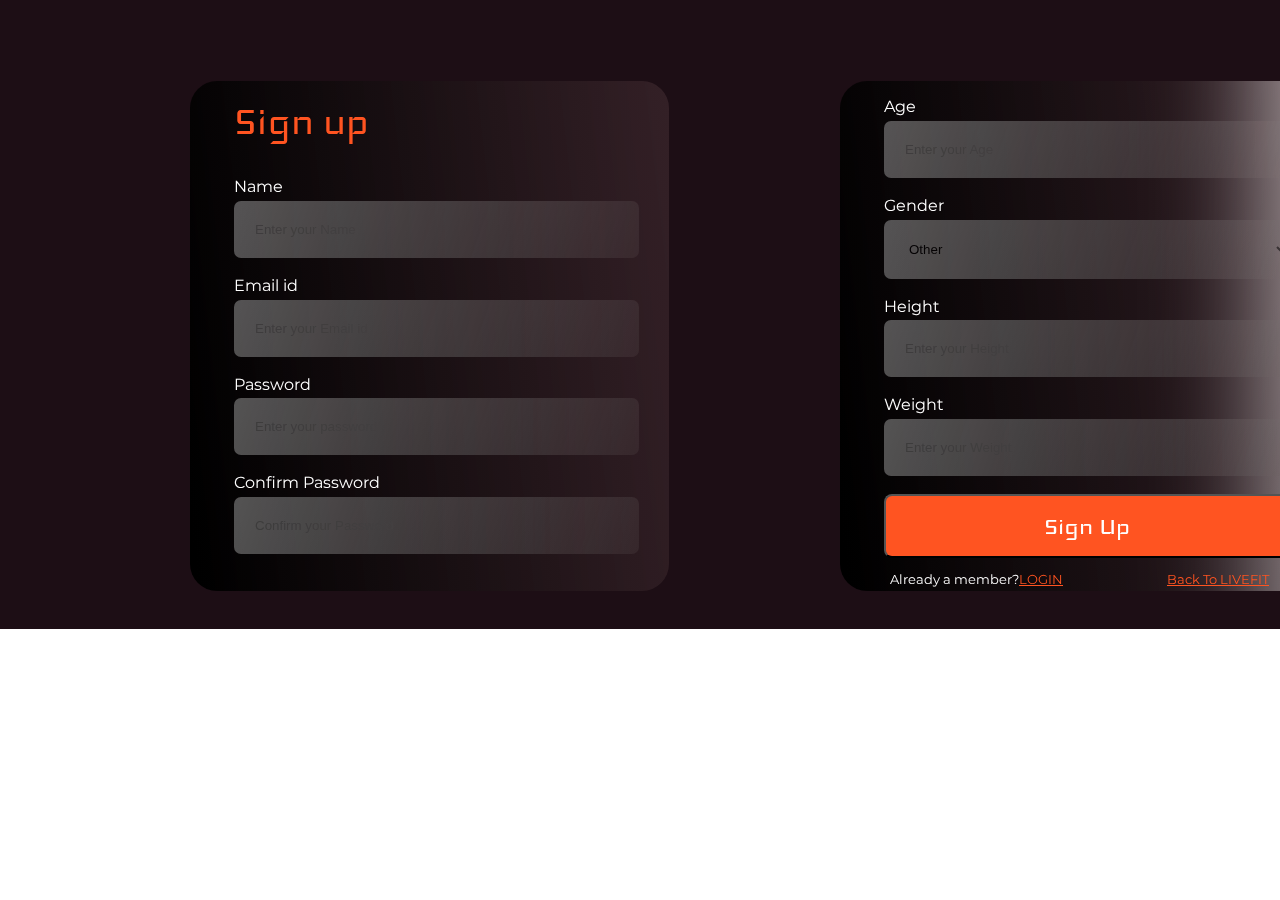
<file: signup.htm>
<!DOCTYPE html>
<html lang="en">

<head>
    <meta charset="UTF-8">
    <meta http-equiv="X-UA-Compatible" content="IE=edge">
    <meta name="viewport" content="width=device-width, initial-scale=1.0">
    <link rel="icon" href="favicon.ico">
    <title>Sign Up</title>
    <link href='https://fonts.googleapis.com/css?family=Iceland' rel='stylesheet'>
    <link href='https://fonts.googleapis.com/css?family=Montserrat' rel='stylesheet'>
    <style>
        .container1 {
            background-color: #1d0e15;
            background-size: cover;
            background-position: center;
            background-attachment: fixed;
            padding-top: 3rem;
            display: block;
            z-index: -1;
            height: 45.4vw;

        }
        .heading {
            position: absolute;
            width: 165px;
            height: 39px;
            left: 44px;
            top: 1px;

            font-family: 'Iceland';
            font-style: normal;
            font-weight: 400;
            font-size: 47px;
            line-height: 17px;
            /* identical to box height */


            color: #ff5421;

        }

        .form {
            box-sizing: border-box;

            position: absolute;
            width: 479px;
            height: 510px;
            left: 190px;
            top: 81px;

            background: linear-gradient(83.46deg, black 1.57%, rgba(353, 196, 196, 0.1) 100%);
            opacity: 26.5;
            backdrop-filter: blur(60px);

            border-radius: 27px;
        }

        .form2 {
            box-sizing: border-box;

            position: absolute;
            width: 479px;
            height: 510px;
            left: 840px;
            top: 81px;

            background: linear-gradient(83.46deg, black 1.57%, rgba(353, 196, 196, 0.1) 100%);
            opacity: 26.5;
            backdrop-filter: blur(60px);

            border-radius: 27px;
        }

        .form-group {
            margin-left: 44px;
            display: flex;
            flex-direction: column;
            margin: 6rem 0;
            margin-bottom: 20px;
            height: 148px;
        }

        .form-group2 {
            margin-left: 44px;
            display: flex;
            flex-direction: column;
            margin: 1rem 0;
            height: 407px;
        }

        .form-label {
            font-family: 'Montserrat';
            margin-left: 44px;
            font-weight: 400;
            margin-bottom: 0.3rem;
            color: #FFFFFF;
        }

        .form-input {
            width: 405px;
            box-sizing: border-box;
            border: none;
            background: linear-gradient(109.46deg, rgba(201, 201, 201, 0.8) 1.57%, rgba(196, 196, 196, 0.1) 100%);
            opacity: 0.5;
            margin-left: 44px;
            border-radius: 7px;
            padding: 21px;
            color: rgb( 0, 0, 0,1);
            backdrop-filter: blur(60px);

            
        }

        .btn {
            font-family: 'Iceland';
            margin-top: -6rem;
            margin-left: 44px;
            display: inline-block;
            padding: 1rem 3rem;
            background: #ff5421;
            color: #fff;
            cursor: pointer;
            border-radius: .5rem;
            font-size: 1.8rem;
            text-transform: capitalize;
            width: 405px;

        }

        .btn:hover {
            background: #FFFFFF;
            color: #ff5421;
        }

        
        .signup {
            margin-left: 50px;
            margin-bottom: 20px;
            font-family: 'Montserrat';
            font-size: 13px;
            color: #FFFFFF;
        }
        
        .back {
            margin-right: 50px;
            float: right;
            font-family: 'Montserrat';
            font-size: 13px;
            margin-bottom: 20px;
        }
        .login-image {
            height: 586px;
            margin-left: 65px;
        }

        a {
            color: #ff5421;
        }

        a:hover {
            color: #FFFFFF;
        }

        #wrong_pass_alert {
            margin-left: 44px;
            font-family: 'Montserrat';
            line-height: 0.5;

        }
        body{
            margin : 0;
        }
    </style>
    <script>

        function validate_password() {

            var pass = document.getElementById('pass').value;
            var confirm_pass = document.getElementById('confirm_pass').value;
            if (pass != confirm_pass) {
                document.getElementById('wrong_pass_alert').style.color = 'red';
                document.getElementById('wrong_pass_alert').innerHTML
                    = '☒ Use same password';
                document.getElementById('create').disabled = true;
                document.getElementById('create').style.opacity = (0.4);
            } else {
                document.getElementById('wrong_pass_alert').style.color = 'green';
                document.getElementById('wrong_pass_alert').innerHTML =
                    '🗹 Password Matched';
                document.getElementById('create').disabled = false;
                document.getElementById('create').style.opacity = (1);
            }
        }
        function wrong_pass_alert() {
            if (document.getElementById('pass').value != "" &&
                document.getElementById('confirm_pass').value != "" && document.getElementById('Name').value != ""
                && document.getElementById('Email').value != "" && document.getElementById('age').value != ""
                && document.getElementById('gender').value != "" && document.getElementById('Height').value != ""
                && document.getElementById('Weight').value != "") {
                    
            } else {
                alert("Please fill all the fields");
            }
        }
    </script>

</head>

<body>
    <form action = "signinpage.php" method = "POST">
    <div class="container1">
        <div class="form">
            <h1 class="heading">Sign up</h1>

            <div class="form-group">

                <label for="Name" class="form-label">Name</label>
                <input type="text" name = "Name" id="Name" placeholder="Enter your Name" class="form-input" required><br>
                <label for="Email id" class="form-label">Email id</label>
                <input type="email" name = "Email" id="Email" placeholder="Enter your Email id" class="form-input" required><br>
                <label for="pass" class="form-label">Password</label>
                <input type="password" name = "password" id="pass" placeholder="Enter your password" class="form-input" required><br>
                <label for="confirm_pass" class="form-label">Confirm Password</label>
                <input type="password" id="confirm_pass" placeholder="Confirm your Password" class="form-input"
                    onkeyup="validate_password()" required>
                <p id='wrong_pass_alert'></p>

            </div>

        </div>

    </div>
    <div>
        <div class="form2">

            <div class="form-group2">

                <label for="age" class="form-label">Age</label>
                <input type="text" name = "age" id="age" placeholder="Enter your Age" class="form-input" required><br>
                <label for="gender" class="form-label">Gender</label>
                <select name="gender" name = "gender" id="gender" class="form-input" placeholder="Select your Gender">

                    <option value="Male" selected>Male</option>
                    <option value="Female" selected>Female</option>
                    <option value="Other" selected>Other</option>
                </select><br>
                <label for="Height" class="form-label">Height</label>
                <input type="text" name = "Height" id="Height" placeholder="Enter your Height" class="form-input" required><br>
                <label for="Weight" class="form-label">Weight</label>
                <input type="text" name = "Weight" id="Weight" placeholder="Enter your Weight" class="form-input" required><br>


            </div>
            <button class="btn" id="create">Sign up</button>
            <p class="signup">Already a member?<a href="loginpage.htm">LOGIN</a> <a class = "back" href = "index.htm">Back<span> To LIVEFIT</span></a></p>
        </div>

    </div>
</form>
</body>

</html>
</file>
